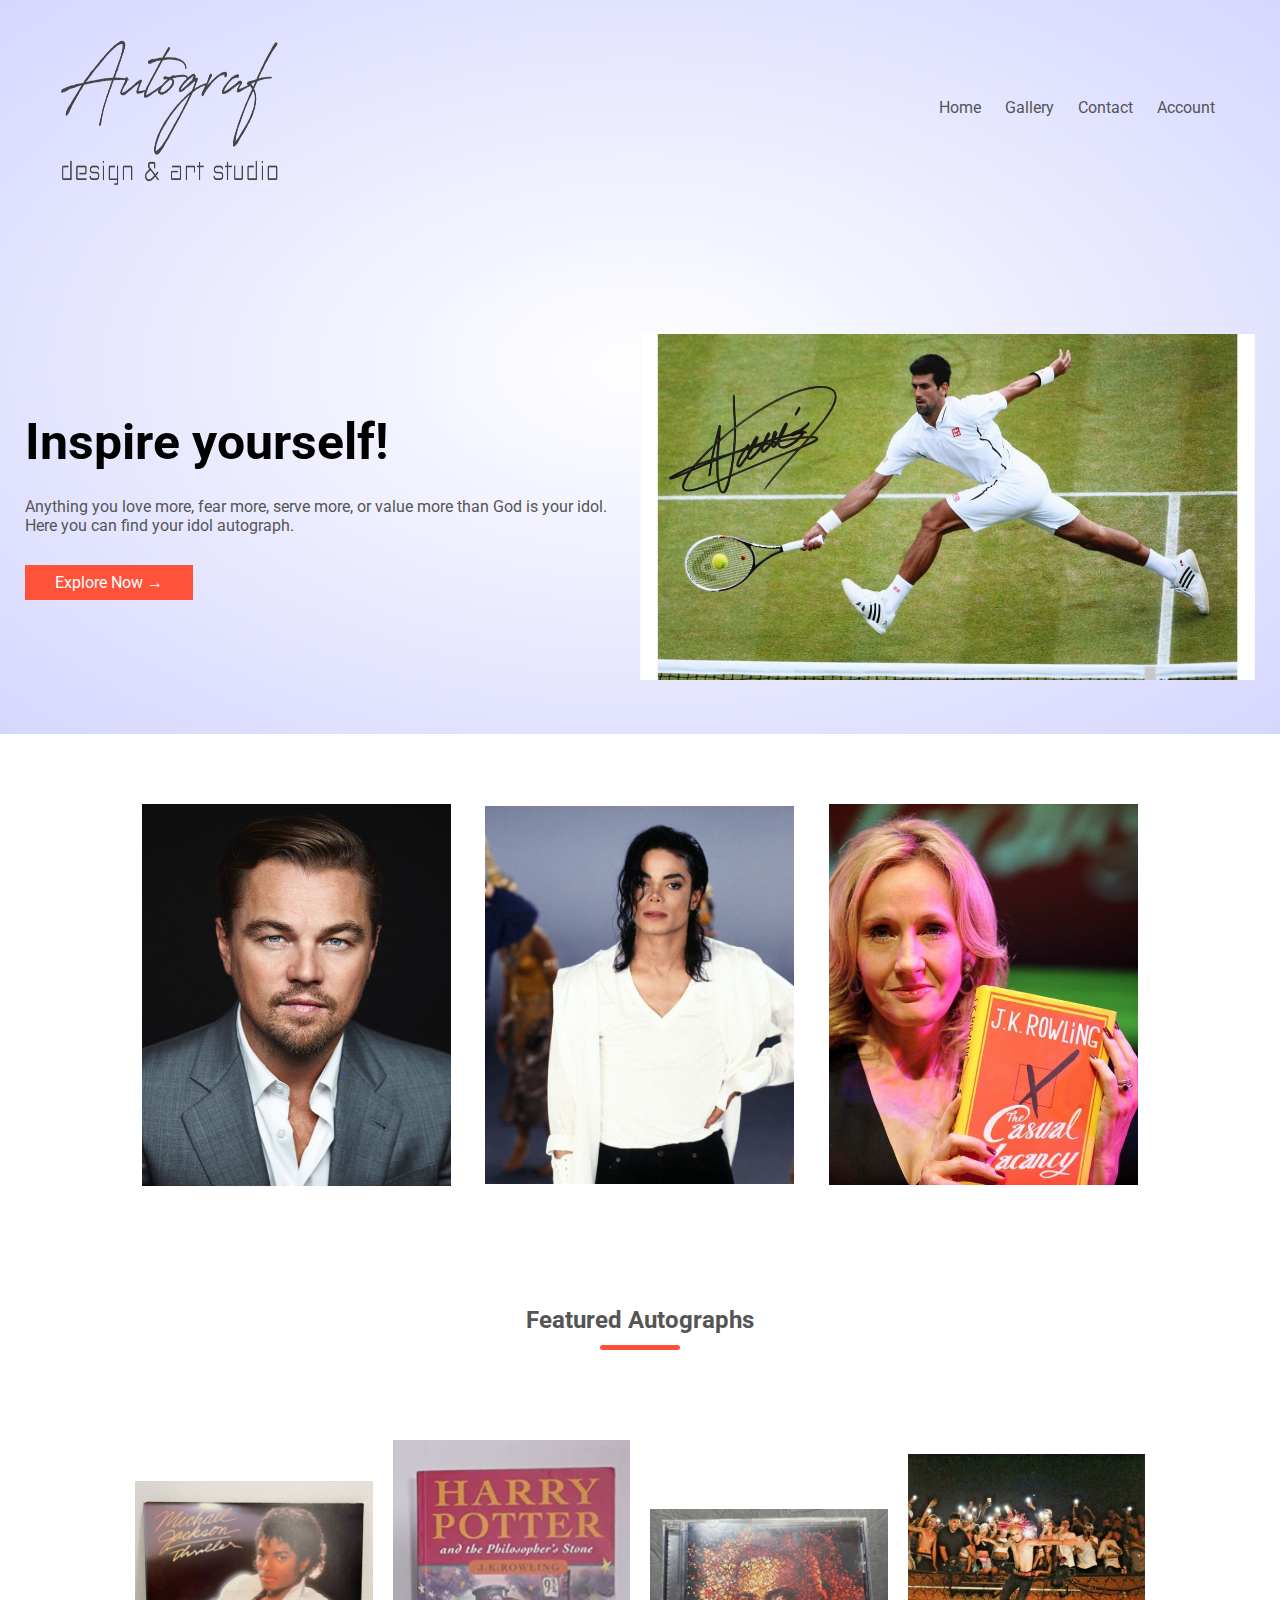
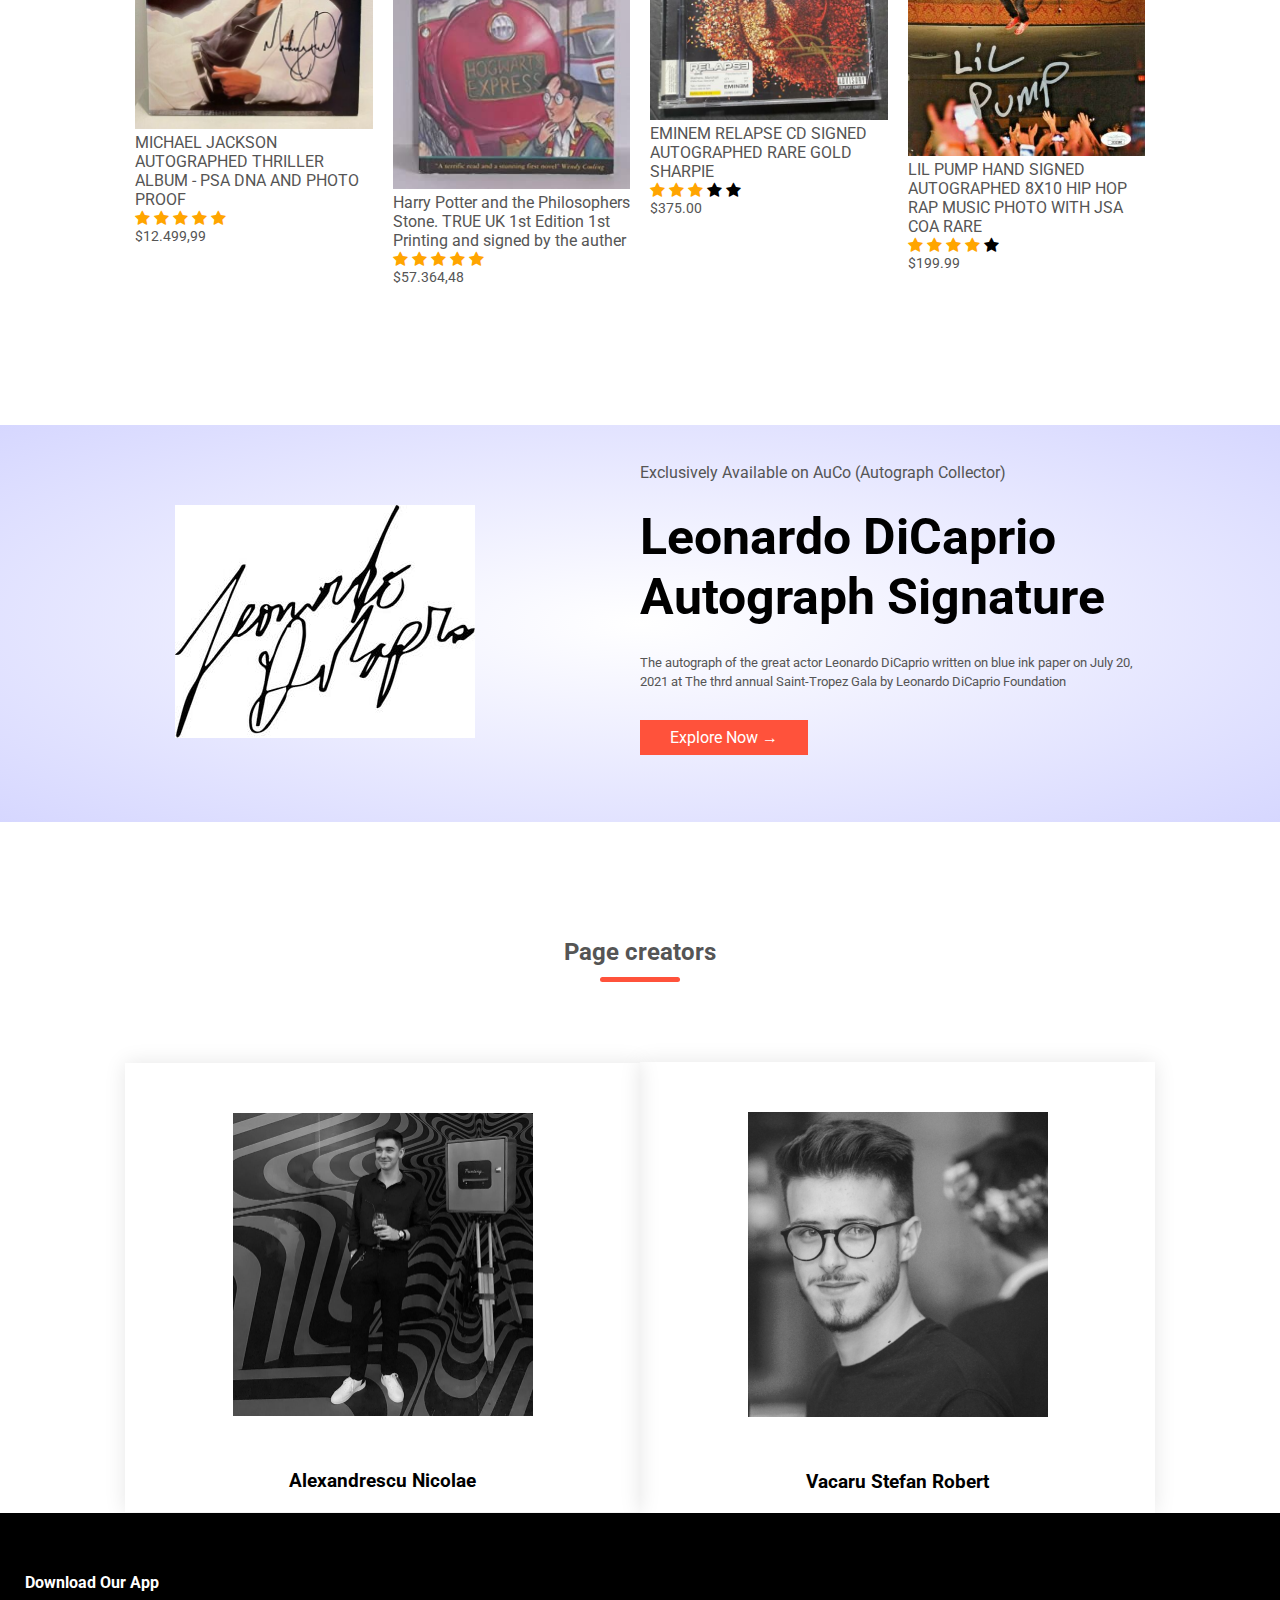
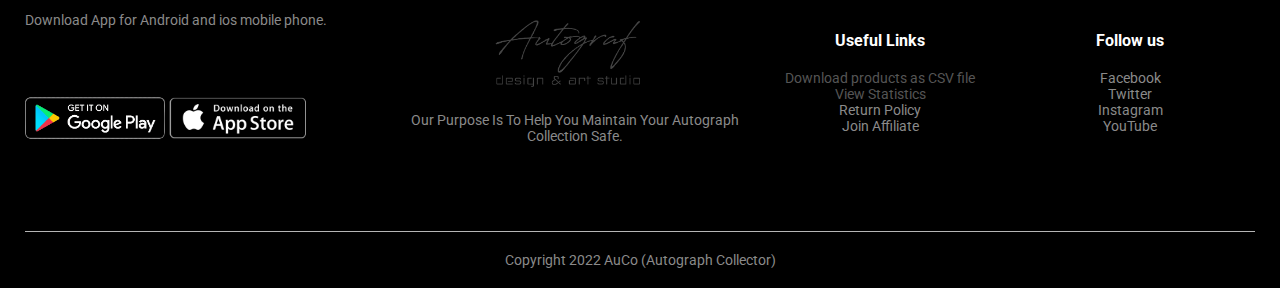
<file: PAGES/index.html>
<!DOCTYPE html>
<html lang="en">

<head>
    <meta charset="UTF-8">
    <meta name="viewport" content="width=device-width, initial scale=1.0">
    <title>AuCo (Autograph Collector)</title>
    <link rel="stylesheet" href="../CSS/style.css">
    <link rel="stylesheet" href="../CSS/home.css">
    <link rel="stylesheet" href="../CSS/footer.css">
    <link href="https://fonts.googleapis.com/css2?family=Roboto:wght@300;400;500;700&display=swap" rel="stylesheet">
    <link rel="stylesheet" href="https://cdnjs.cloudflare.com/ajax/libs/font-awesome/4.7.0/css/font-awesome.min.css">
</head>

<body>
    <!-- header -->
    <div class="header">
        <div class="container">
            <div class="navbar">
                <div class="logo">
                    <a href="index.html">
                        <img alt="" src="../images/autograf-logo.png" width="150" height="150">
                    </a>
                </div>
                <nav>
                    <ul id="MenuItems">
                        <li><a href="index.html">Home</a></li>
                        <li><a href="gallery.html">Gallery</a></li>
                        <li><a href="contact.html">Contact</a></li>
                        <li><a href="account.html">Account</a></li>
                    </ul>
                </nav>
                <img alt="" src="../images/menu-icon.png" class="menu-icon" onclick="menutoggle()">
            </div>
            <div class="row">
                <div class="col2">
                    <h1>
                        Inspire yourself!
                    </h1>
                    <p>Anything you love more, fear more, serve more, or value more than God is your idol.</p>
                    <p>Here you can find your idol autograph.</p>
                    <a href="gallery.html" class="btn">Explore Now &#8594;</a>
                </div>
                <div class="col2">
                    <img alt="" src="../images/background.png">
                </div>
            </div>
        </div>
    </div>

    <!-- featured categories -->
    <div class="categories">
        <div class="small-container">
            <div class="row">
                <div class="col3">
                    <img alt="" src="../images/category1.png">
                </div>
                <div class="col3">
                    <img alt="" src="../images/category2.png">
                </div>
                <div class="col3">
                    <img alt="" src="../images/category3.png">
                </div>
            </div>
        </div>
    </div>

    <!-- featured autographs -->
    <div class="small-container">
        <h2 class="title">Featured Autographs</h2>
        <div class="row">
            <div class="col4">
                <a href="product-details-1.html">
                    <img alt="" src="../images/product1.jpg">
                </a>
                <h4>MICHAEL JACKSON AUTOGRAPHED THRILLER ALBUM - PSA DNA AND PHOTO PROOF</h4>
                <div class="rating">
                    <span class="fa fa-star checked"></span>
                    <span class="fa fa-star checked"></span>
                    <span class="fa fa-star checked"></span>
                    <span class="fa fa-star checked"></span>
                    <span class="fa fa-star checked"></span>
                </div>
                <p>$12.499,99</p>
            </div>
            <div class="col4">
                <a href="product-details-2.html">
                    <img alt="" src="../images/product2.jpg"></a>
                <h4>Harry Potter and the Philosophers Stone. TRUE UK 1st Edition 1st Printing and signed by the auther
                </h4>
                <div class="rating">
                    <span class="fa fa-star checked"></span>
                    <span class="fa fa-star checked"></span>
                    <span class="fa fa-star checked"></span>
                    <span class="fa fa-star checked"></span>
                    <span class="fa fa-star checked"></span>
                </div>
                <p>$57.364,48</p>
            </div>
            <div class="col4">
                <a href="product-details-3.html">
                    <img alt="" src="../images/product3.jpg"></a>
                <h4>EMINEM RELAPSE CD SIGNED AUTOGRAPHED RARE GOLD SHARPIE</h4>
                <div class="rating">
                    <span class="fa fa-star checked"></span>
                    <span class="fa fa-star checked"></span>
                    <span class="fa fa-star checked"></span>
                    <span class="fa fa-star"></span>
                    <span class="fa fa-star"></span>
                </div>
                <p>$375.00</p>
            </div>
            <div class="col4">
                <a href="product-details-4.html">
                    <img alt="" src="../images/product4.jpg"></a>
                <h4>LIL PUMP HAND SIGNED AUTOGRAPHED 8X10 HIP HOP RAP MUSIC PHOTO WITH JSA COA RARE</h4>
                <div class="rating">
                    <span class="fa fa-star checked"></span>
                    <span class="fa fa-star checked"></span>
                    <span class="fa fa-star checked"></span>
                    <span class="fa fa-star checked"></span>
                    <span class="fa fa-star"></span>
                </div>
                <p>$199.99</p>
            </div>
        </div>

    </div>

    <!-- offer -->
    <div class="offer">
        <div class="small-container">
            <div class="row">
                <div class="col2">
                    <img alt="" src="../images/offer1.png" class="offer-img">
                </div>
                <div class="col2">
                    <p>Exclusively Available on AuCo (Autograph Collector)</p>
                    <h1>Leonardo DiCaprio Autograph Signature</h1>
                    <small>The autograph of the great actor Leonardo DiCaprio written on blue ink paper on July 20, 2021
                        at The thrd annual Saint-Tropez Gala by Leonardo DiCaprio Foundation </small>
                    <a href="product-details-5.html" class="btn">Explore Now &#8594;</a>
                </div>
            </div>
        </div>
    </div>

    <!-- creators -->
    <div class="creators">
        <div class="small-container">
            <h2 class="title">Page creators</h2>
            <div class="row">
                <div class="col2">
                    <img alt="" src="../images/creator1.jpg">
                    <h3>Alexandrescu Nicolae</h3>
                </div>
                <div class="col2">
                    <img alt="" src="../images/creator2.jpg">
                    <h3>Vacaru Stefan Robert</h3>
                </div>
            </div>
        </div>
    </div>

    <!-- footer -->

    <div class="footer">
        <div class="container">
            <div class="row">
                <div class="footer-col1">
                    <h3>Download Our App</h3>
                    <p>Download App for Android and ios mobile phone.</p>
                    <div class="app-logo">
                        <img alt="" src="../images/app-logo1.png">
                        <img alt="" src="../images/app-logo2.png">
                    </div>
                </div>
                <div class="footer-col2">
                    <img alt="" src="../images/autograf-logo.png">
                    <p>Our Purpose Is To Help You Maintain Your Autograph Collection Safe.</p>
                </div>
                <div class="footer-col3">
                    <h3>Useful Links</h3>
                    <ul>
                        <li><a href="../csv/product.csv" download="product.csv">
                                Download products as CSV file</a></li>
                        <li><a href="">View Statistics</a></li>
                        <li>Return Policy</li>
                        <li>Join Affiliate</li>
                    </ul>
                </div>
                <div class="footer-col4">
                    <h3>Follow us</h3>
                    <ul>
                        <li>Facebook</li>
                        <li>Twitter</li>
                        <li>Instagram</li>
                        <li>YouTube</li>
                    </ul>
                </div>
            </div>
            <hr>
            <p class="copyright">Copyright 2022 AuCo (Autograph Collector)</p>
        </div>
    </div>

    <!-- js for toggle menu -->
    <script src="../JS/toggle_menu.js"></script>

</body>

</html>
</file>
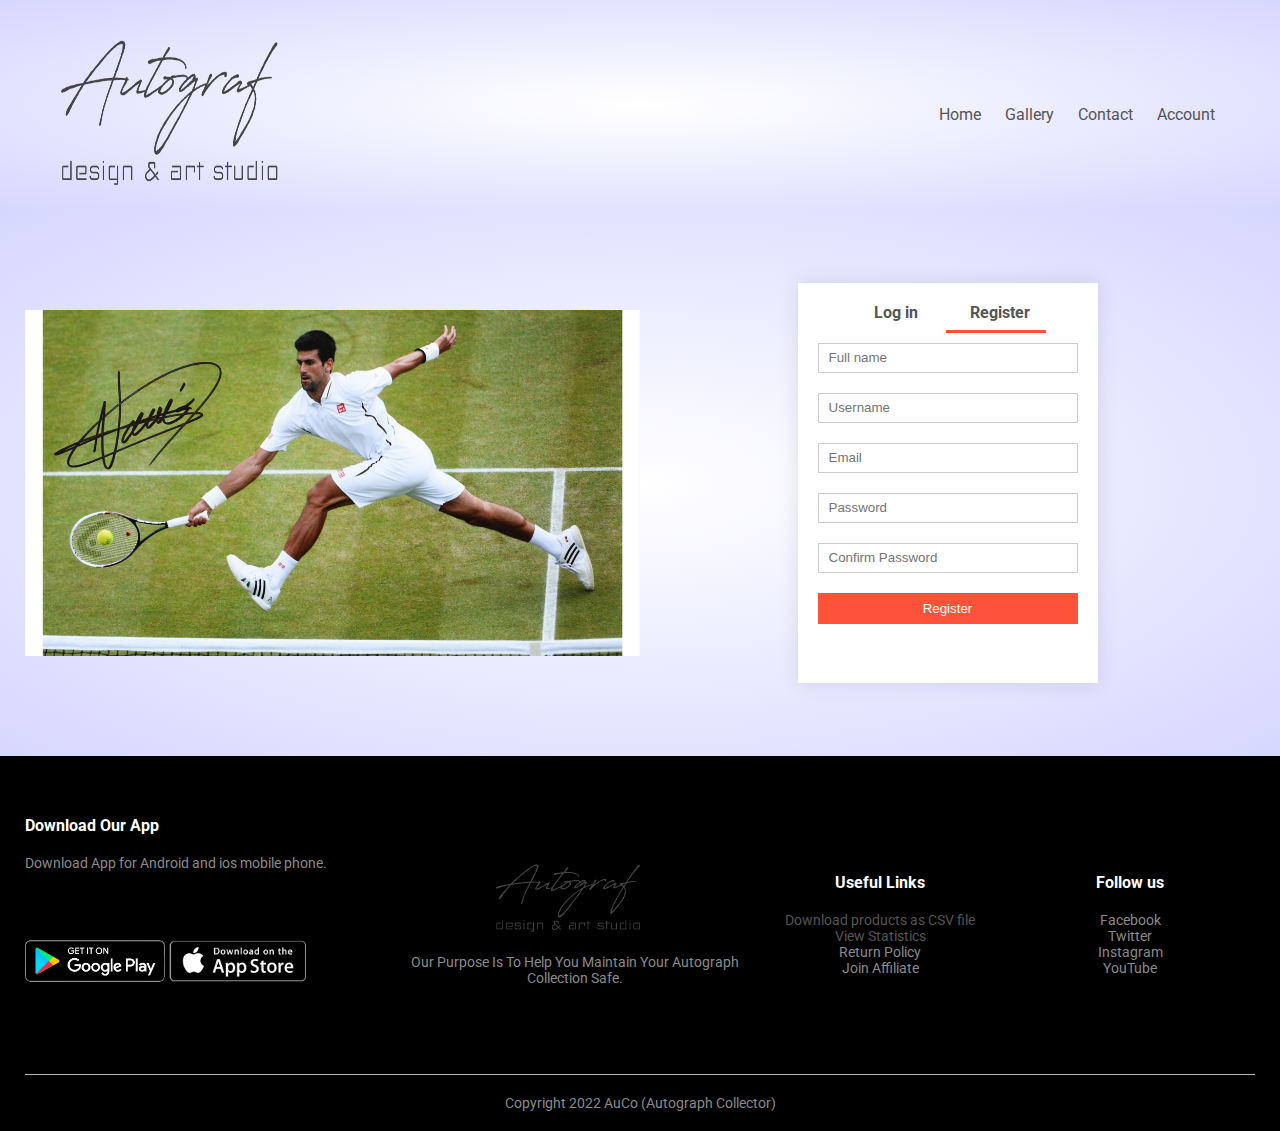
<file: account.html>
<html>

<head>
    <meta charset="UTF-8">
    <meta name="viewport" content="width=device-width, initial scale=1.0">
    <title>AuCo (Autograph Collector)</title>
    <link rel="stylesheet" href="style.css">
    <link rel="stylesheet" href="account.css">
    <link rel="stylesheet" href="footer.css">
    <link href="https://fonts.googleapis.com/css2?family=Roboto:wght@300;400;500;700&display=swap" rel="stylesheet">

</head>

<body>
    <div class="header">
        <div class="container">
            <div class="navbar">
                <div class="logo">
                    <a href="index.html">
                        <img src="images\autograf-logo.png" width="150px" height="150px">
                    </a>
                </div>
                <nav>
                    <ul id="MenuItems">
                        <li><a href="index.html">Home</a></li>
                        <li><a href="gallery.html">Gallery</a></li>
                        <li><a href="contact.html">Contact</a></li>
                        <li><a href='account.html'>Account</a></li>
                    </ul>
                </nav>
                <img src="images\menu-icon.png" class="menu-icon" onclick="menutoggle()">
            </div>
        </div>
    </div>
    <!---- account page ---->

    <div class="account-page">
        <div class="container">
            <div class="row">
                <div class="col2">
                    <img src="images\background.png" width="100%">
                </div>
                <div class="col2">
                    <div class="form-container">
                        <div class="form-btn">
                            <span onclick="login()">Log in</span>
                            <span onclick="register()">Register</span>
                            <hr id="Indicator">
                        </div>

                        <form id="LoginForm">
                            <input type="text" name="uid" placeholder="Username\Email">
                            <input type="password" name="pwd" placeholder="Password">
                            <button type="submit" name="login-submit" class="btn">Login</button>
                            <a href="reset-password.php">Forgot password?</a>
                        </form>

                        <form id="RegForm">
                            <input type="text" name="username" placeholder="Full name">
                            <input type="text" name="uid" placeholder="Username">
                            <input type="email" name="email" placeholder="Email">
                            <input type="password" name="pwd" placeholder="Password">
                            <input type="password" name="pwd-repeat" placeholder="Confirm Password">
                            <button type="submit" name="register-submit" class="btn">Register</button>
                        </form>

                    </div>
                </div>
            </div>
        </div>
    </div>

    <!-- footer -->

    <div class="footer">
        <div class="container">
            <div class="row">
                <div class="footer-col1">
                    <h3>Download Our App</h3>
                    <p>Download App for Android and ios mobile phone.</p>
                    <div class="app-logo">
                        <img src="images\app-logo1.png">
                        <img src="images\app-logo2.png">
                    </div>
                </div>
                <div class="footer-col2">
                    <img src="images\autograf-logo.png">
                    <p>Our Purpose Is To Help You Maintain Your Autograph Collection Safe.</p>
                </div>
                <div class="footer-col3">
                    <h3>Useful Links</h3>
                    <ul>
                        <a href="..\csv\product.csv" download="product.csv">
                            Download products as CSV file</button></a>
                        <li><a href="statistics.php">View Statistics</a></li>
                        <li>Return Policy</li>
                        <li>Join Affiliate</li>
                    </ul>
                </div>
                <div class="footer-col4">
                    <h3>Follow us</h3>
                    <ul>
                        <li>Facebook</li>
                        <li>Twitter</li>
                        <li>Instagram</li>
                        <li>YouTube</li>
                    </ul>
                </div>
            </div>
            <hr>
            <p class="copyright">Copyright 2022 AuCo (Autograph Collector)</p>
        </div>
    </div>



    <!-- js for toggle menu -->
    <script src="toggle_menu.js"></script>

    <!-- js for toggle form -->
    <script>
        var LoginForm = document.getElementById("LoginForm");
        var RegForm = document.getElementById("RegForm");
        var Indicator = document.getElementById("Indicator");

        function register() {
            RegForm.style.transform = "translateX(0px)";
            LoginForm.style.transform = "translateX(0px)";
            Indicator.style.transform = "translateX(100px)";
        }

        function login() {
            RegForm.style.transform = "translateX(300px)";
            LoginForm.style.transform = "translateX(300px)";
            Indicator.style.transform = "translateX(0)";
        }
    </script>

</body>

</html>
</file>
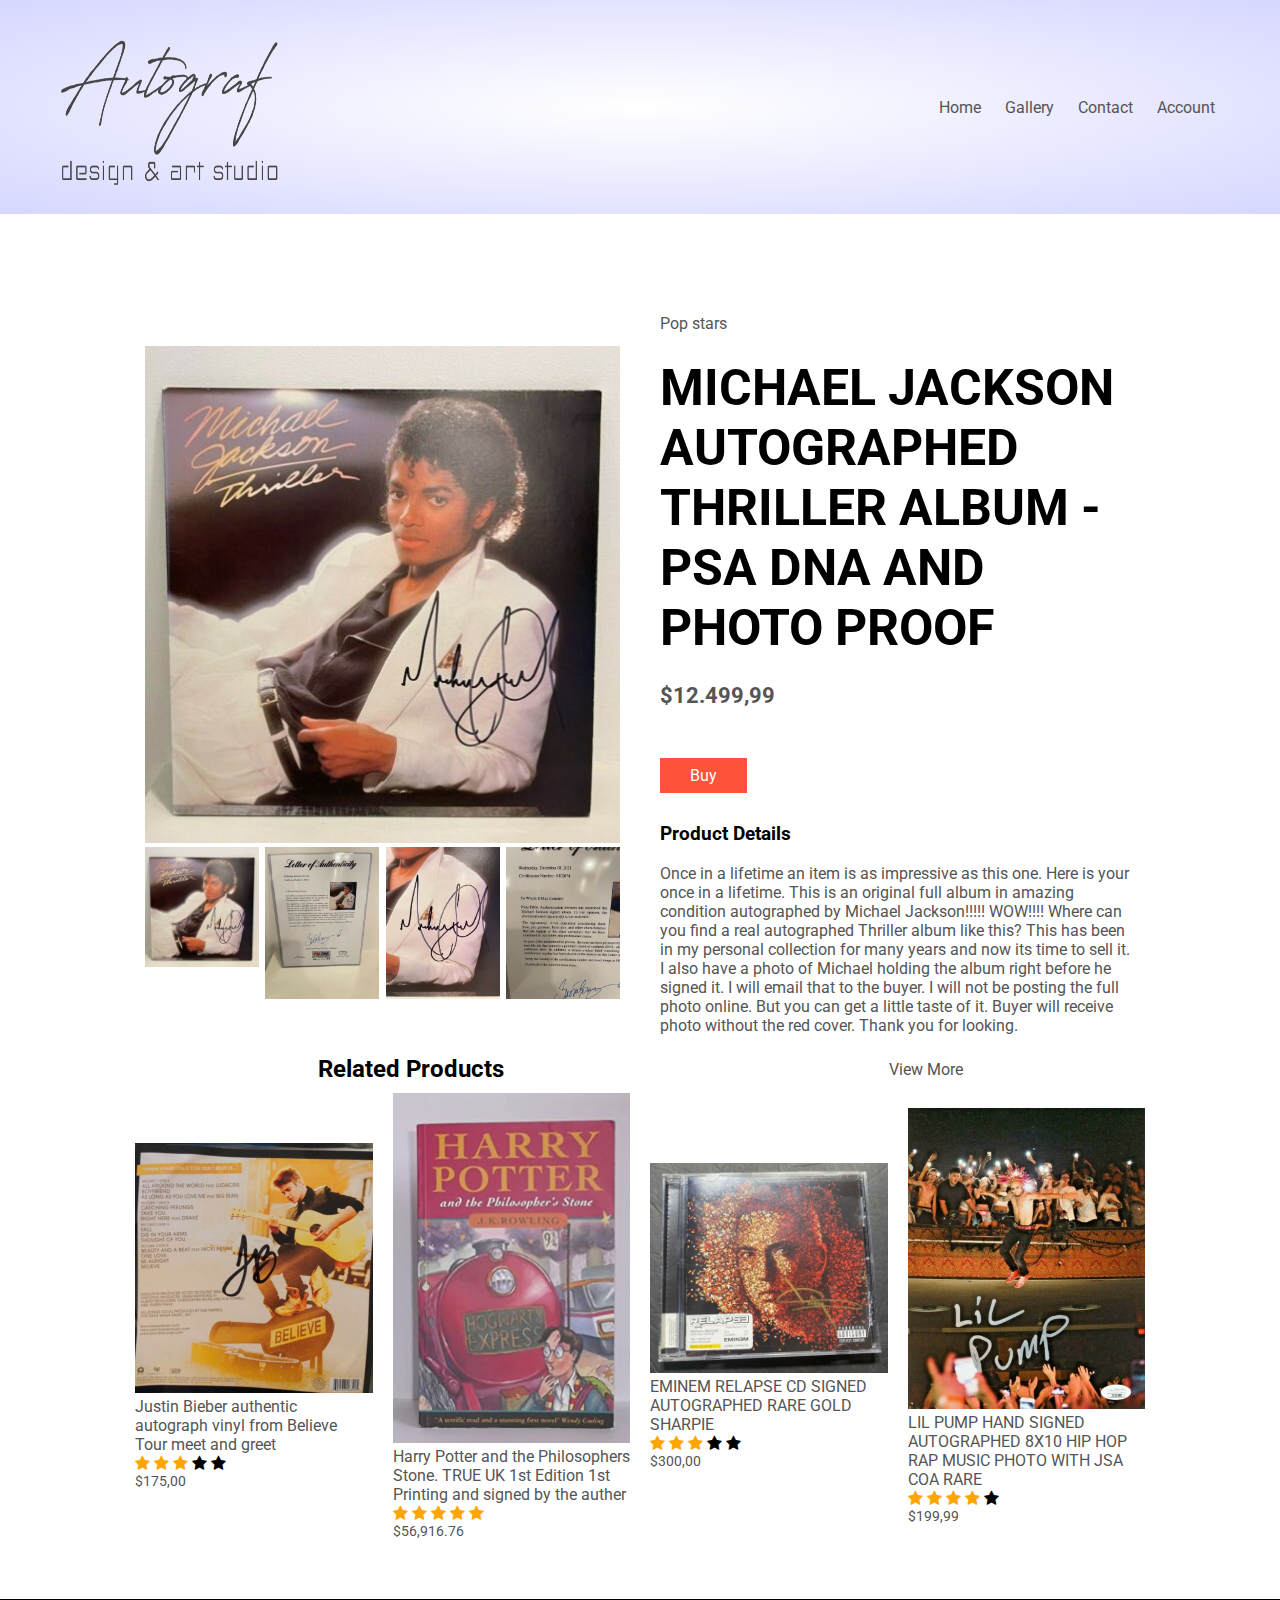
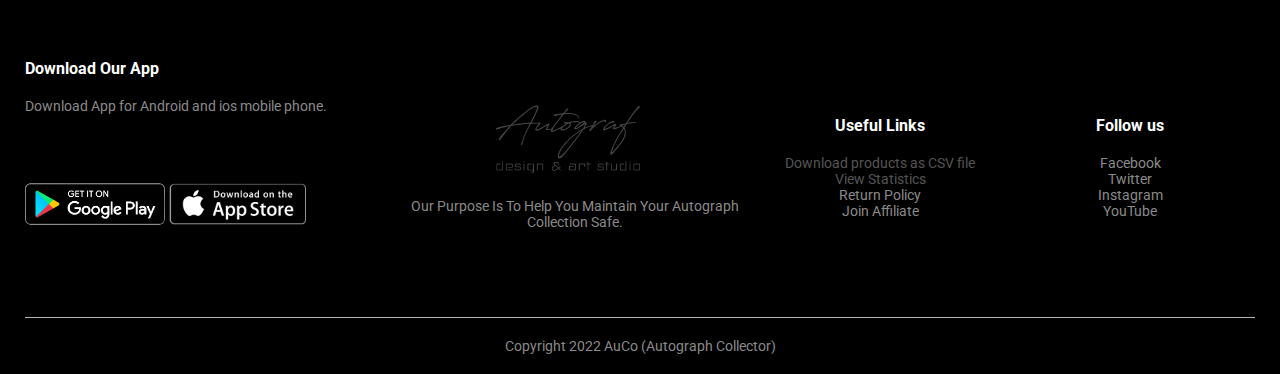
<file: product-details-1.html>
<!DOCTYPE html>
<html lang="en">

<head>
    <meta charset="UTF-8">
    <meta name="viewport" content="width=device-width, initial scale=1.0">
    <title>AuCo (Autograph Collector)</title>
    <link rel="stylesheet" href="style.css">
    <link rel="stylesheet" href="product_page.css">
    <link rel="stylesheet" href="footer.css">
    <link href="https://fonts.googleapis.com/css2?family=Roboto:wght@300;400;500;700&display=swap" rel="stylesheet">
    <link rel="stylesheet" href="https://cdnjs.cloudflare.com/ajax/libs/font-awesome/4.7.0/css/font-awesome.min.css">
</head>

<body>

    <div class="header">
        <div class="container">
            <div class="navbar">
                <div class="logo">
                    <a href="index.html">
                        <img alt="" src="images/autograf-logo.png" width="150px" height="150px">
                    </a>
                </div>
                <nav>
                    <ul id="MenuItems">
                        <li><a href="index.html">Home</a></li>
                        <li><a href="gallery.html">Gallery</a></li>
                        <li><a href="contact.html">Contact</a></li>
                        <li><a href="account.html">Account</a></li>
                    </ul>
                </nav>
                <img src="images\menu-icon.png" class="menu-icon" onclick="menutoggle()">
            </div>
        </div>
    </div>
    <!-- single product details -->

    <div class="small-container single-product">
        <div class="row">
            <div class="col2">
                <img src="images\product1.jpg" width="100%" id="ProductImg">

                <div class="small-img-row">
                    <div class="small-img-col">
                        <img src="images\product1.jpg" width="100%" class="small-img">
                    </div>
                    <div class="small-img-col">
                        <img src="images\product1_small1.jpg" width="100%" class="small-img">
                    </div>
                    <div class="small-img-col">
                        <img src="images\product1_small2.jpg" width="100%" class="small-img">
                    </div>
                    <div class="small-img-col">
                        <img src="images\product1_small3.jpg" width="100%" class="small-img">
                    </div>
                </div>
            </div>
            <div class="col2">
                <p>Pop stars</p>
                <h1>
                    MICHAEL JACKSON AUTOGRAPHED THRILLER ALBUM - PSA DNA AND PHOTO PROOF
                </h1>
                <h4>$12.499,99</h4>
                <a class="btn">Buy</a>
                <h3>Product Details</h3>
                <br>
                <p> Once in a lifetime an item is as impressive as this one. Here is your once in a lifetime. This is an
                    original full album in amazing condition autographed by Michael Jackson!!!!! WOW!!!! Where can you
                    find a real autographed Thriller album like this? This has been in my personal collection for many
                    years and now its time to sell it. I also have a photo of Michael holding the album right before he
                    signed it. I will email that to the buyer. I will not be posting the full photo online. But you can
                    get a little taste of it. Buyer will receive photo without the red cover. Thank you for looking.
                </p>
            </div>
        </div>
    </div>

    <!----  title  ---->
    <div class="small-container">
        <div class="row row-2">
            <h2>Related Products</h2>
            <a href="gallery.html">
                <p>View More</p>
            </a>
        </div>
    </div>


    <!---- products ---->

    <div class="small-container">
        <div class="row">
            <div class="col4">
                <a href="product-details-5.html">
                    <img src="images\product5.jpg"></a>
                <h4>Justin Bieber authentic autograph vinyl from Believe Tour meet and greet
                </h4>
                <div class="rating">
                    <span class="fa fa-star checked"></span>
                    <span class="fa fa-star checked"></span>
                    <span class="fa fa-star checked"></span>
                    <span class="fa fa-star"></span>
                    <span class="fa fa-star"></span>
                </div>
                <p>$175,00</p>
            </div>
            <div class="col4">
                <a href="product-details-2.html">
                    <img src="images\product2.jpg"></a>
                <h4>Harry Potter and the Philosophers Stone. TRUE UK 1st Edition 1st Printing and signed by the auther
                </h4>
                <div class="rating">
                    <span class="fa fa-star checked"></span>
                    <span class="fa fa-star checked"></span>
                    <span class="fa fa-star checked"></span>
                    <span class="fa fa-star checked"></span>
                    <span class="fa fa-star checked"></span>
                </div>
                <p>$56,916.76</p>
            </div>
            <div class="col4">
                <a href="product-details-3.html">
                    <img src="images\product3.jpg"></a>
                <h4>EMINEM RELAPSE CD SIGNED AUTOGRAPHED RARE GOLD SHARPIE</h4>
                <div class="rating">
                    <span class="fa fa-star checked"></span>
                    <span class="fa fa-star checked"></span>
                    <span class="fa fa-star checked"></span>
                    <span class="fa fa-star"></span>
                    <span class="fa fa-star"></span>
                </div>
                <p>$300,00</p>
            </div>
            <div class="col4">
                <a href="product-details-4.html">
                    <img src="images\product4.jpg"></a>
                <h4>LIL PUMP HAND SIGNED AUTOGRAPHED 8X10 HIP HOP RAP MUSIC PHOTO WITH JSA COA RARE</h4>
                <div class="rating">
                    <span class="fa fa-star checked"></span>
                    <span class="fa fa-star checked"></span>
                    <span class="fa fa-star checked"></span>
                    <span class="fa fa-star checked"></span>
                    <span class="fa fa-star"></span>
                </div>
                <p>$199,99</p>
            </div>

        </div>
    </div>

    <!-- footer -->

    <div class="footer">
        <div class="container">
            <div class="row">
                <div class="footer-col1">
                    <h3>Download Our App</h3>
                    <p>Download App for Android and ios mobile phone.</p>
                    <div class="app-logo">
                        <img alt="" src="images/app-logo1.png">
                        <img alt="" src="images/app-logo2.png">
                    </div>
                </div>
                <div class="footer-col2">
                    <img alt="" src="images/autograf-logo.png">
                    <p>Our Purpose Is To Help You Maintain Your Autograph Collection Safe.</p>
                </div>
                <div class="footer-col3">
                    <h3>Useful Links</h3>
                    <ul>
                        <li><a href="../csv/product.csv" download="product.csv">
                                Download products as CSV file</a></li>
                        <li><a href="statistics.html">View Statistics</a></li>
                        <li>Return Policy</li>
                        <li>Join Affiliate</li>
                    </ul>
                </div>
                <div class="footer-col4">
                    <h3>Follow us</h3>
                    <ul>
                        <li>Facebook</li>
                        <li>Twitter</li>
                        <li>Instagram</li>
                        <li>YouTube</li>
                    </ul>
                </div>
            </div>
            <hr>
            <p class="copyright">Copyright 2022 AuCo (Autograph Collector)</p>
        </div>
    </div>

    <!-- js for product gallery -->
    <script src="product_gallery.js"></script>

    <!-- js for toggle menu -->
    <script src="toggle_menu.js"></script>
</body>

</html>
</file>
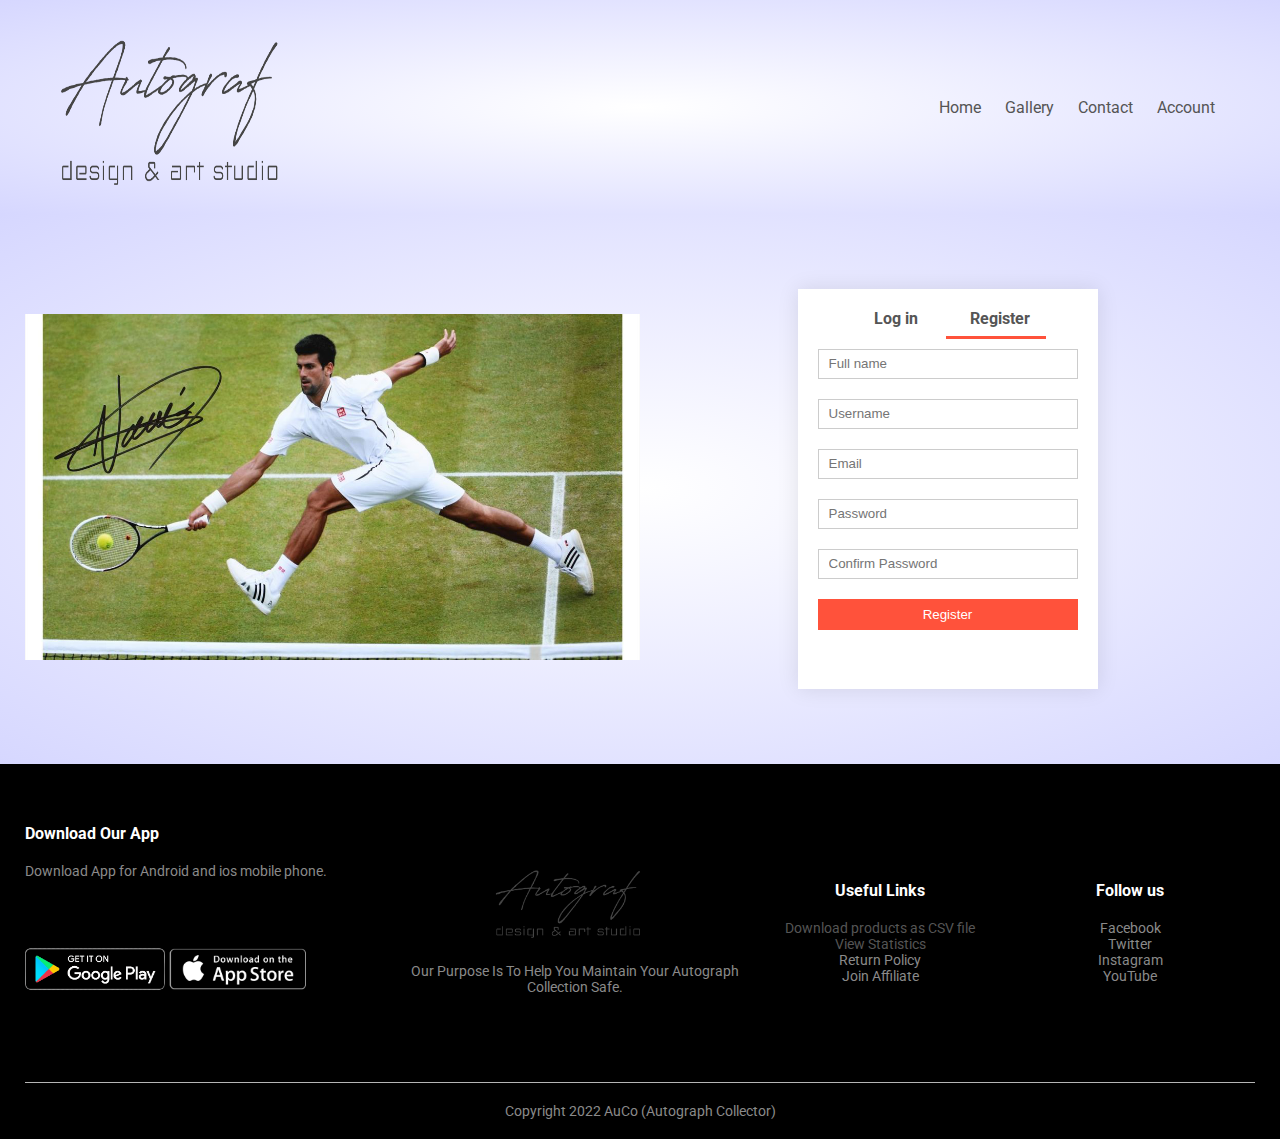
<file: PAGES/account.html>
<!DOCTYPE html>
<html lang="en">

<head>
    <meta charset="UTF-8">
    <meta name="viewport" content="width=device-width, initial scale=1.0">
    <title>AuCo (Autograph Collector)</title>
    <link rel="stylesheet" href="../CSS/style.css">
    <link rel="stylesheet" href="../CSS/account.css">
    <link rel="stylesheet" href="../CSS/footer.css">
    <link href="https://fonts.googleapis.com/css2?family=Roboto:wght@300;400;500;700&display=swap" rel="stylesheet">

</head>

<body>
    <div class="header">
        <div class="container">
            <div class="navbar">
                <div class="logo">
                    <a href="index.html">
                        <img alt="" src="../images/autograf-logo.png" width="150" height="150">
                    </a>
                </div>
                <nav>
                    <ul id="MenuItems">
                        <li><a href="index.html">Home</a></li>
                        <li><a href="gallery.html">Gallery</a></li>
                        <li><a href="contact.html">Contact</a></li>
                        <li><a href='account.html'>Account</a></li>
                    </ul>
                </nav>
                <img alt="" src="../images/menu-icon.png" class="menu-icon" onclick="menutoggle()">
            </div>
        </div>
    </div>

    <!-- account page -->

    <div class="account-page">
        <div class="container">
            <div class="row">
                <div class="col2">
                    <img alt="" src="../images/background.png">
                </div>
                <div class="col2">
                    <div class="form-container">
                        <div class="form-btn">
                            <span onclick="login()">Log in</span>
                            <span onclick="register()">Register</span>
                            <hr id="Indicator">
                        </div>

                        <form id="LoginForm">
                            <input type="text" name="uid" placeholder="Username\Email">
                            <input type="password" name="pwd" placeholder="Password">
                            <button type="submit" name="login-submit" class="btn">Login</button>
                            <a href="reset-password.php">Forgot password?</a>
                        </form>

                        <form id="RegForm">
                            <input type="text" name="username" placeholder="Full name">
                            <input type="text" name="uid" placeholder="Username">
                            <input type="email" name="email" placeholder="Email">
                            <input type="password" name="pwd" placeholder="Password">
                            <input type="password" name="pwd-repeat" placeholder="Confirm Password">
                            <button type="submit" name="register-submit" class="btn">Register</button>
                        </form>

                    </div>
                </div>
            </div>
        </div>
    </div>

    <!-- footer -->

    <div class="footer">
        <div class="container">
            <div class="row">
                <div class="footer-col1">
                    <h3>Download Our App</h3>
                    <p>Download App for Android and ios mobile phone.</p>
                    <div class="app-logo">
                        <img alt="" src="../images/app-logo1.png">
                        <img alt="" src="../images/app-logo2.png">
                    </div>
                </div>
                <div class="footer-col2">
                    <img alt="" src="../images/autograf-logo.png">
                    <p>Our Purpose Is To Help You Maintain Your Autograph Collection Safe.</p>
                </div>
                <div class="footer-col3">
                    <h3>Useful Links</h3>
                    <ul>
                        <li><a href="../csv/product.csv" download="product.csv">
                                Download products as CSV file</a></li>
                        <li><a href="">View Statistics</a></li>
                        <li>Return Policy</li>
                        <li>Join Affiliate</li>
                    </ul>
                </div>
                <div class="footer-col4">
                    <h3>Follow us</h3>
                    <ul>
                        <li>Facebook</li>
                        <li>Twitter</li>
                        <li>Instagram</li>
                        <li>YouTube</li>
                    </ul>
                </div>
            </div>
            <hr>
            <p class="copyright">Copyright 2022 AuCo (Autograph Collector)</p>
        </div>
    </div>




    <!-- js for toggle menu -->
    <script src="../JS/toggle_menu.js"></script>

    <!-- js for toggle form -->
    <script>
        var LoginForm = document.getElementById("LoginForm");
        var RegForm = document.getElementById("RegForm");
        var Indicator = document.getElementById("Indicator");

        function register() {
            RegForm.style.transform = "translateX(0px)";
            LoginForm.style.transform = "translateX(0px)";
            Indicator.style.transform = "translateX(100px)";
        }

        function login() {
            RegForm.style.transform = "translateX(300px)";
            LoginForm.style.transform = "translateX(300px)";
            Indicator.style.transform = "translateX(0)";
        }
    </script>

</body>

</html>
</file>
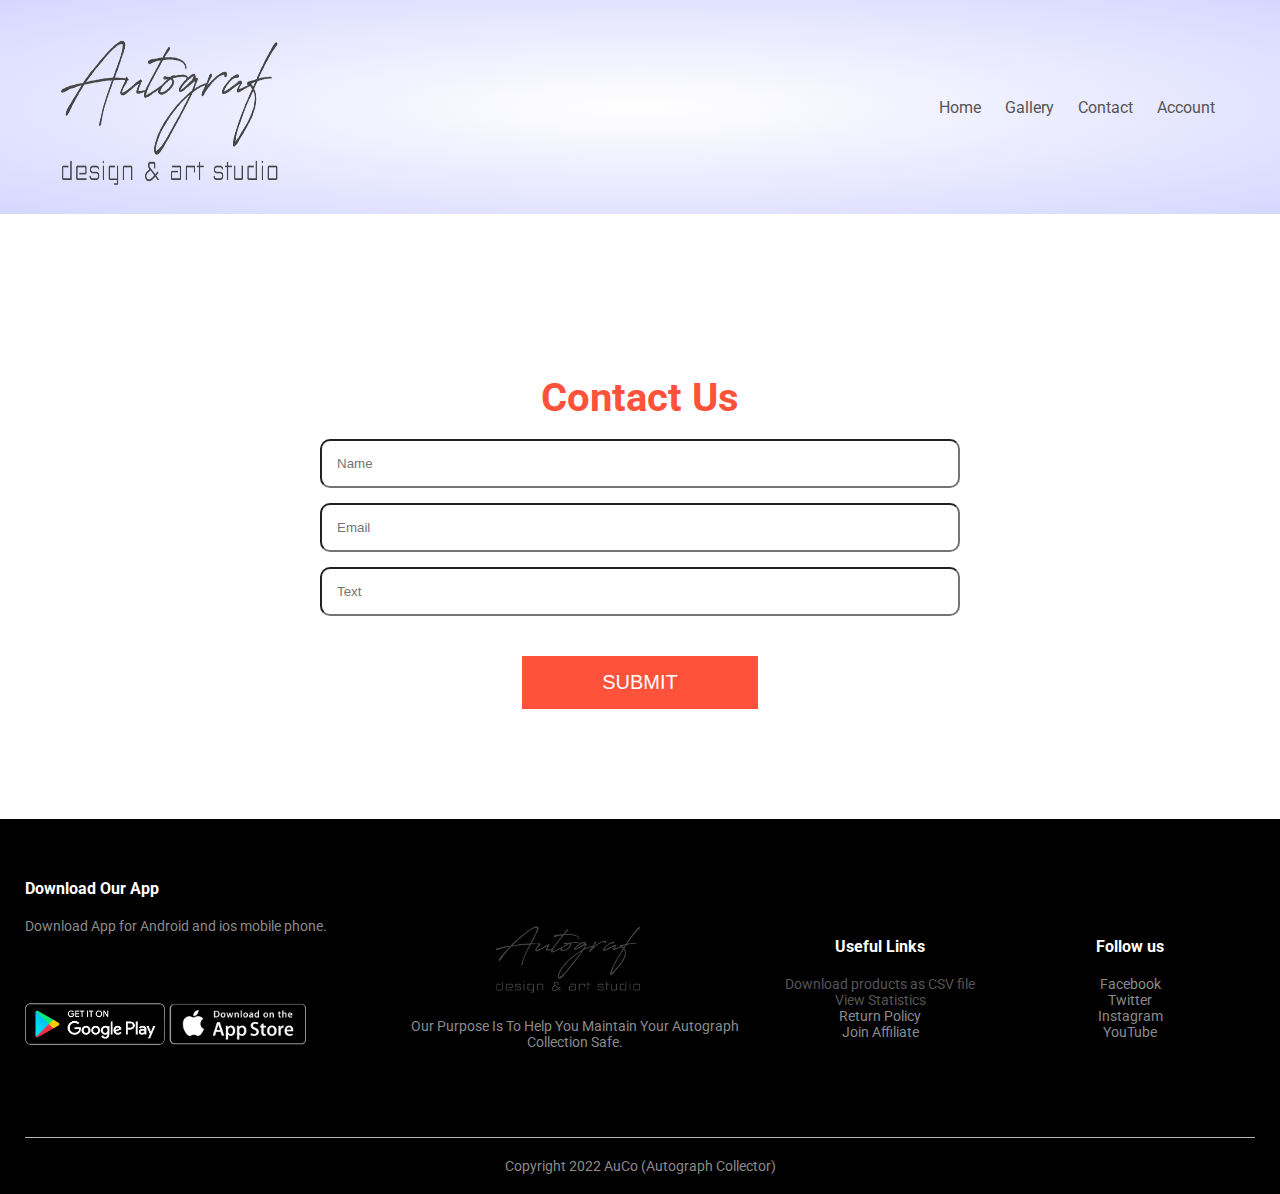
<file: PAGES/contact.html>
<!DOCTYPE html>
<html lang="en">

<head>
    <meta charset="UTF-8">
    <meta name="viewport" content="width=device-width, initial scale=1.0">
    <title>AuCo (Autograph Collector)</title>
    <link rel="stylesheet" href="../CSS/style.css">
    <link rel="stylesheet" href="../CSS/contact.css">
    <link rel="stylesheet" href="../CSS/footer.css">
    <link href="https://fonts.googleapis.com/css2?family=Roboto:wght@300;400;500;700&display=swap" rel="stylesheet">
    <link rel="stylesheet" href="https://cdnjs.cloudflare.com/ajax/libs/font-awesome/4.7.0/css/font-awesome.min.css">
</head>

<body>
    <!-- header -->
    <div class="header">
        <div class="container">
            <div class="navbar">
                <div class="logo">
                    <a href="index.html">
                        <img alt="" src="../images/autograf-logo.png" width="150" height="150">
                    </a>
                </div>
                <nav>
                    <ul id="MenuItems">
                        <li><a href="index.html">Home</a></li>
                        <li><a href="gallery.html">Gallery</a></li>
                        <li><a href="contact.html">Contact</a></li>
                        <li><a href='account.html'>Account</a></li>
                    </ul>
                </nav>
                <img alt="" src="../images/menu-icon.png" class="menu-icon" onclick="menutoggle()">
            </div>
        </div>
    </div>
    <!-- contact form -->
    <div class="contact">
        <div class="contact-text">
            <form class="contact-items">
                <h2>Contact Us</h2>
                <input type="text" name="name" placeholder="Name">
                <input type="text" name="email" placeholder="Email">
                <input type="text" name="text" placeholder="Text">
                <button type="submit" name="contact-submit" class="btn">Submit</button>
            </form>
        </div>
    </div>
    <!-- footer -->

    <div class="footer">
        <div class="container">
            <div class="row">
                <div class="footer-col1">
                    <h3>Download Our App</h3>
                    <p>Download App for Android and ios mobile phone.</p>
                    <div class="app-logo">
                        <img alt="" src="../images/app-logo1.png">
                        <img alt="" src="../images/app-logo2.png">
                    </div>
                </div>
                <div class="footer-col2">
                    <img alt="" src="../images/autograf-logo.png">
                    <p>Our Purpose Is To Help You Maintain Your Autograph Collection Safe.</p>
                </div>
                <div class="footer-col3">
                    <h3>Useful Links</h3>
                    <ul>
                        <li><a href="../csv/product.csv" download="product.csv">
                                Download products as CSV file</a></li>
                        <li><a href="">View Statistics</a></li>
                        <li>Return Policy</li>
                        <li>Join Affiliate</li>
                    </ul>
                </div>
                <div class="footer-col4">
                    <h3>Follow us</h3>
                    <ul>
                        <li>Facebook</li>
                        <li>Twitter</li>
                        <li>Instagram</li>
                        <li>YouTube</li>
                    </ul>
                </div>
            </div>
            <hr>
            <p class="copyright">Copyright 2022 AuCo (Autograph Collector)</p>
        </div>
    </div>

    <!-- js for toggle menu -->
    <script src="../JS/toggle_menu.js"></script>
</body>

</html>
</file>
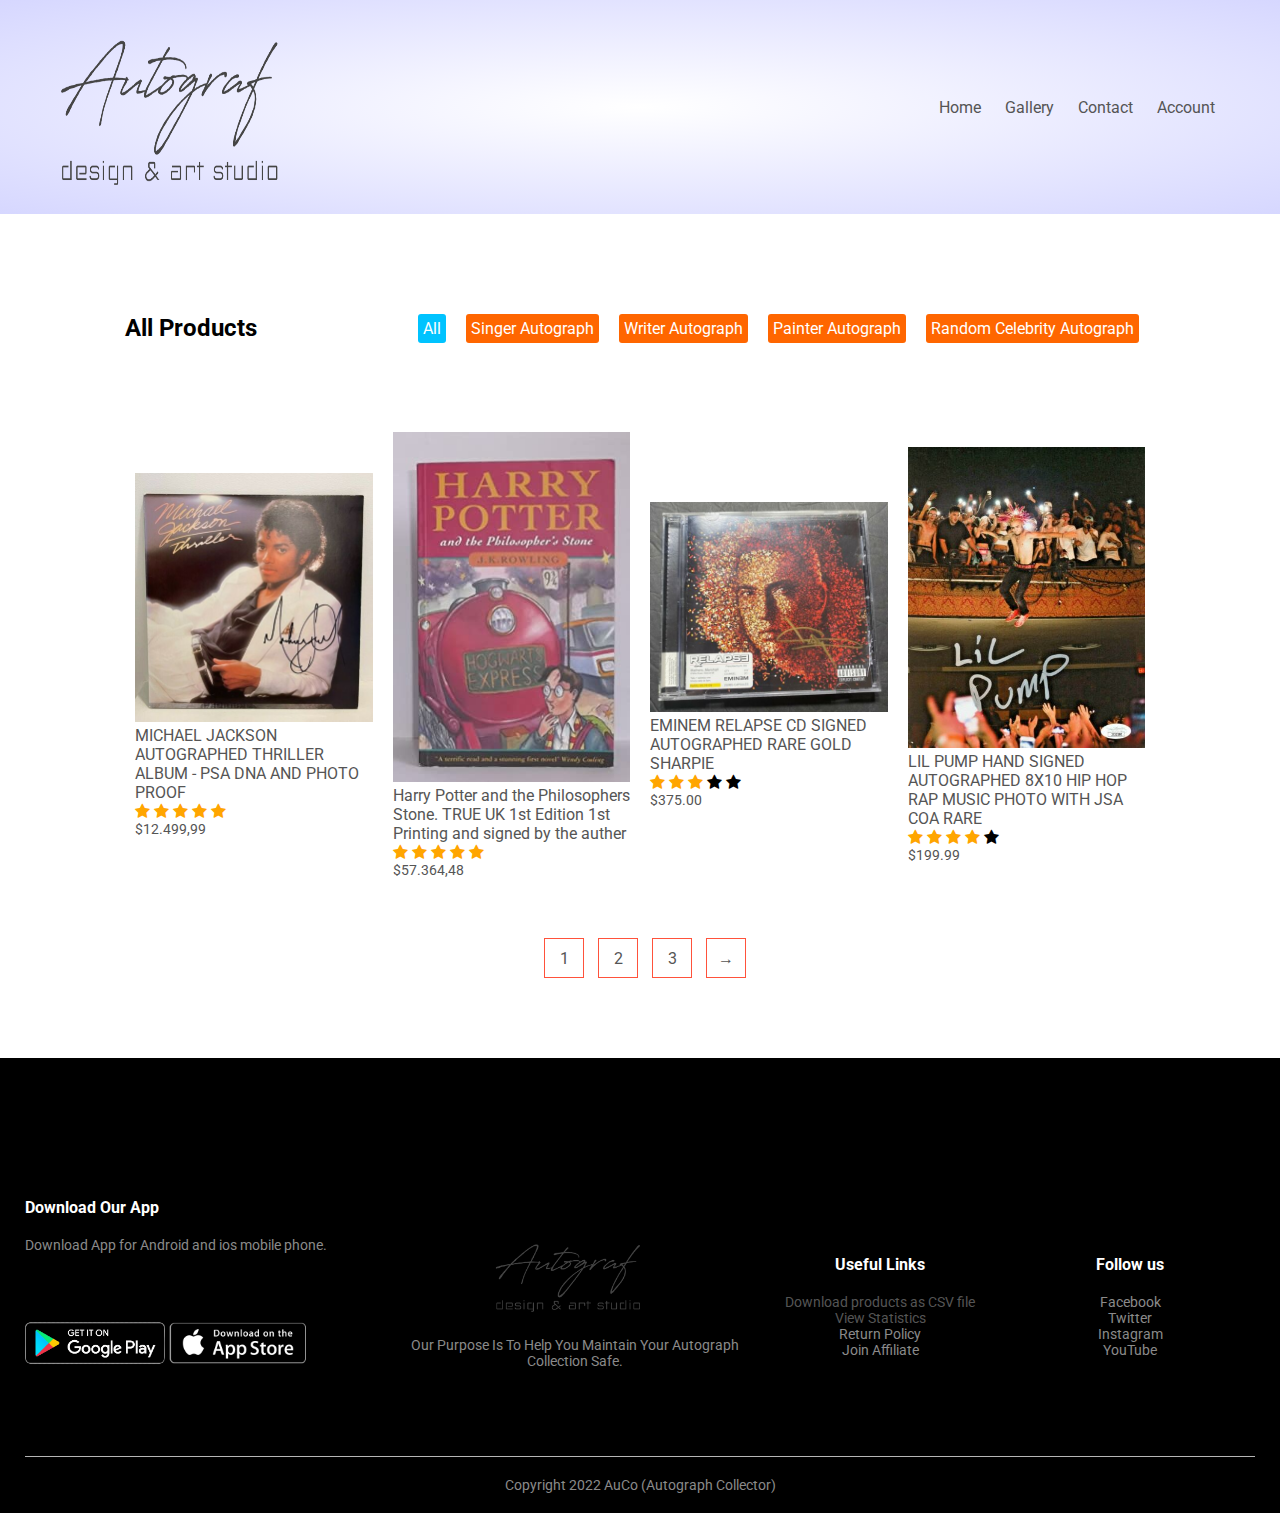
<file: PAGES/gallery.html>
<!DOCTYPE html>
<html lang="en">

<head>
    <meta charset="UTF-8">
    <meta name="viewport" content="width=device-width, initial scale=1.0">
    <title>AuCo (Autograph Collector)</title>
    <link rel="stylesheet" href="../CSS/style.css">
    <link rel="stylesheet" href="../CSS/gallery.css">
    <link rel="stylesheet" href="../CSS/footer.css">
    <link href="https://fonts.googleapis.com/css2?family=Roboto:wght@300;400;500;700&display=swap" rel="stylesheet">
    <link rel="stylesheet" href="https://cdnjs.cloudflare.com/ajax/libs/font-awesome/4.7.0/css/font-awesome.min.css">
</head>

<body>
    <div class="header">
        <div class="container">
            <div class="navbar">
                <div class="logo">
                    <a href="index.html">
                        <img alt="" src="../images/autograf-logo.png" width="150" height="150">
                    </a>
                </div>
                <nav>
                    <ul id="MenuItems">
                        <li><a href="index.html">Home</a></li>
                        <li><a href="gallery.html">Gallery</a></li>
                        <li><a href="contact.html">Contact</a></li>
                        <li><a href='account.html'>Account</a></li>
                    </ul>
                </nav>
                <img alt="" src="../images/menu-icon.png" class="menu-icon" onclick="menutoggle()">
            </div>
        </div>
    </div>

    <div class="small-container all-products">
        <div class="row row-2">
            <h2>All Products</h2>
            <div class="filter-box">
                <a href="Gallery.html" class="current btn-filter" data-filter="all">All</a>
                <a class="btn-filter" data-filter="Singer">Singer Autograph</a>
                <a class="btn-filter" data-filter="Writer">Writer Autograph</a>
                <a class="btn-filter" data-filter="Painter">Painter Autograph</a>
                <a class="btn-filter" data-filter="Random Celebrity">Random Celebrity Autograph</a>

            </div>
        </div>

        <div class="row">
            <div class="col4">
                <a href="product-details-1.html">
                    <img alt="" src="../images/product1.jpg">
                </a>
                <h4>MICHAEL JACKSON AUTOGRAPHED THRILLER ALBUM - PSA DNA AND PHOTO PROOF
                </h4>
                <div class="rating">
                    <span class="fa fa-star checked"></span>
                    <span class="fa fa-star checked"></span>
                    <span class="fa fa-star checked"></span>
                    <span class="fa fa-star checked"></span>
                    <span class="fa fa-star checked"></span>
                </div>
                <p>$12.499,99</p>
            </div>
            <div class="col4">
                <a href="">
                    <img alt="" src="../images/product2.jpg"></a>
                <h4>Harry Potter and the Philosophers Stone. TRUE UK 1st Edition 1st Printing and signed by the auther
                </h4>
                <div class="rating">
                    <span class="fa fa-star checked"></span>
                    <span class="fa fa-star checked"></span>
                    <span class="fa fa-star checked"></span>
                    <span class="fa fa-star checked"></span>
                    <span class="fa fa-star checked"></span>
                </div>
                <p>$57.364,48</p>
            </div>
            <div class="col4">
                <a href="">
                    <img alt="" src="../images/product3.jpg"></a>
                <h4>EMINEM RELAPSE CD SIGNED AUTOGRAPHED RARE GOLD SHARPIE</h4>
                <div class="rating">
                    <span class="fa fa-star checked"></span>
                    <span class="fa fa-star checked"></span>
                    <span class="fa fa-star checked"></span>
                    <span class="fa fa-star"></span>
                    <span class="fa fa-star"></span>
                </div>
                <p>$375.00</p>
            </div>
            <div class="col4">
                <a href="">
                    <img alt="" src="../images/product4.jpg"></a>
                <h4>LIL PUMP HAND SIGNED AUTOGRAPHED 8X10 HIP HOP RAP MUSIC PHOTO WITH JSA COA RARE</h4>
                <div class="rating">
                    <span class="fa fa-star checked"></span>
                    <span class="fa fa-star checked"></span>
                    <span class="fa fa-star checked"></span>
                    <span class="fa fa-star checked"></span>
                    <span class="fa fa-star"></span>
                </div>
                <p>$199.99</p>
            </div>
            <div class="page-btn">
                <a href="gallery.html"><span>1</span></a>
                <a href=""><span>2</span></a>
                <a href=""><span>3</span></a>
                <a href=""><span>&#8594;</span></a>
            </div>
        </div>
    </div>

    <!-- footer -->

    <div class="footer">
        <div class="container">
            <div class="row">
                <div class="footer-col1">
                    <h3>Download Our App</h3>
                    <p>Download App for Android and ios mobile phone.</p>
                    <div class="app-logo">
                        <img alt="" src="../images/app-logo1.png">
                        <img alt="" src="../images/app-logo2.png">
                    </div>
                </div>
                <div class="footer-col2">
                    <img alt="" src="../images/autograf-logo.png">
                    <p>Our Purpose Is To Help You Maintain Your Autograph Collection Safe.</p>
                </div>
                <div class="footer-col3">
                    <h3>Useful Links</h3>
                    <ul>
                        <li><a href="../csv/product.csv" download="product.csv">
                                Download products as CSV file</a></li>
                        <li><a href="">View Statistics</a></li>
                        <li>Return Policy</li>
                        <li>Join Affiliate</li>
                    </ul>
                </div>
                <div class="footer-col4">
                    <h3>Follow us</h3>
                    <ul>
                        <li>Facebook</li>
                        <li>Twitter</li>
                        <li>Instagram</li>
                        <li>YouTube</li>
                    </ul>
                </div>
            </div>
            <hr>
            <p class="copyright">Copyright 2022 AuCo (Autograph Collector)</p>
        </div>
    </div>

    <!-- js for toggle menu -->
    <script src="../JS/toggle_menu.js"></script>
</body>

</html>
</file>
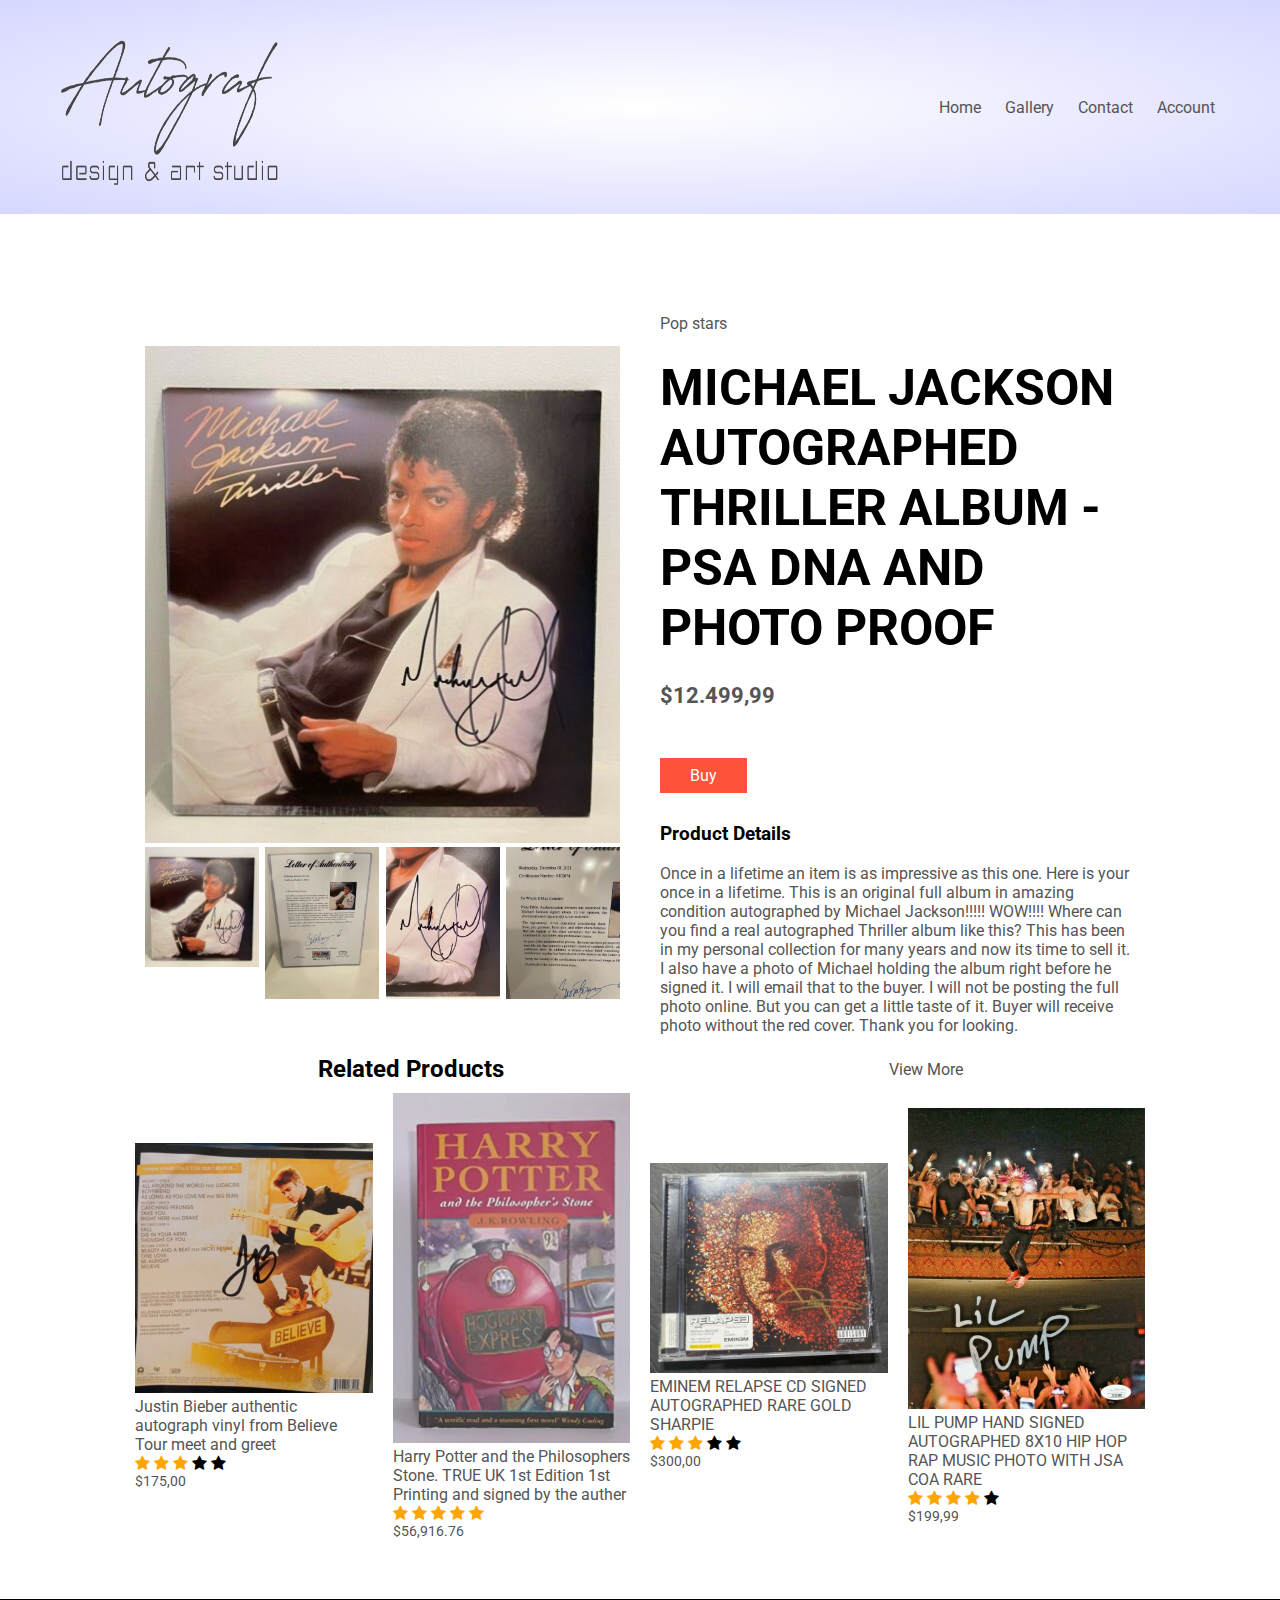
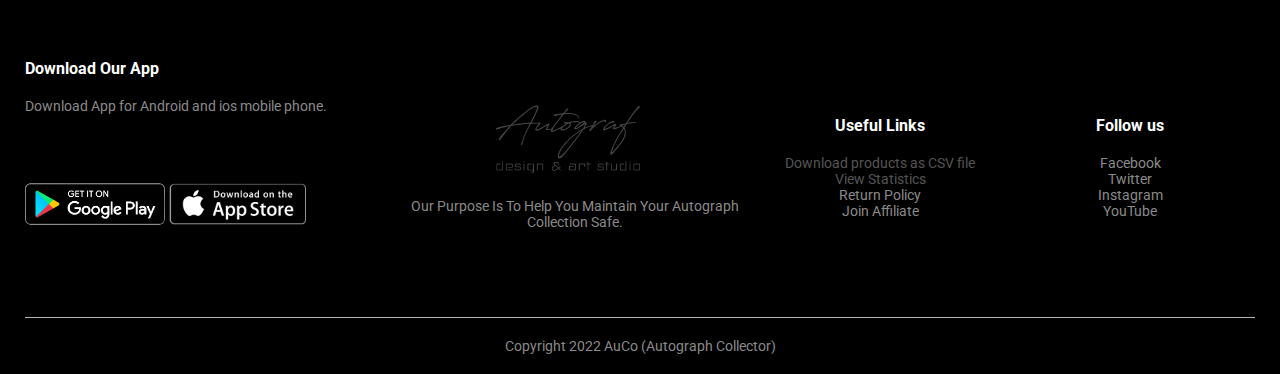
<file: PAGES/product-details-1.html>
<!DOCTYPE html>
<html lang="en">

<head>
    <meta charset="UTF-8">
    <meta name="viewport" content="width=device-width, initial scale=1.0">
    <title>AuCo (Autograph Collector)</title>
    <link rel="stylesheet" href="../CSS/style.css">
    <link rel="stylesheet" href="../CSS/product_page.css">
    <link rel="stylesheet" href="../CSS/footer.css">
    <link href="https://fonts.googleapis.com/css2?family=Roboto:wght@300;400;500;700&display=swap" rel="stylesheet">
    <link rel="stylesheet" href="https://cdnjs.cloudflare.com/ajax/libs/font-awesome/4.7.0/css/font-awesome.min.css">
</head>

<body>

    <div class="header">
        <div class="container">
            <div class="navbar">
                <div class="logo">
                    <a href="index.html">
                        <img alt="" src="../images/autograf-logo.png" width="150" height="150">
                    </a>
                </div>
                <nav>
                    <ul id="MenuItems">
                        <li><a href="index.html">Home</a></li>
                        <li><a href="gallery.html">Gallery</a></li>
                        <li><a href="contact.html">Contact</a></li>
                        <li><a href="account.html">Account</a></li>
                    </ul>
                </nav>
                <img alt="" src="../images/menu-icon.png" class="menu-icon" onclick="menutoggle()">
            </div>
        </div>
    </div>
    <!-- single product details -->

    <div class="small-container single-product">
        <div class="row">
            <div class="col2">
                <img alt="" src="../images/product1.jpg" id="ProductImg">

                <div class="small-img-row">
                    <div class="small-img-col">
                        <img alt="" src="../images/product1.jpg" class="small-img">
                    </div>
                    <div class="small-img-col">
                        <img alt="" src="../images/product1_small1.jpg" class="small-img">
                    </div>
                    <div class="small-img-col">
                        <img alt="" src="../images/product1_small2.jpg" class="small-img">
                    </div>
                    <div class="small-img-col">
                        <img alt="" src="../images/product1_small3.jpg" class="small-img">
                    </div>
                </div>
            </div>
            <div class="col2">
                <p>Pop stars</p>
                <h1>
                    MICHAEL JACKSON AUTOGRAPHED THRILLER ALBUM - PSA DNA AND PHOTO PROOF
                </h1>
                <h4>$12.499,99</h4>
                <a class="btn">Buy</a>
                <h3>Product Details</h3>
                <br>
                <p> Once in a lifetime an item is as impressive as this one. Here is your once in a lifetime. This is an
                    original full album in amazing condition autographed by Michael Jackson!!!!! WOW!!!! Where can you
                    find a real autographed Thriller album like this? This has been in my personal collection for many
                    years and now its time to sell it. I also have a photo of Michael holding the album right before he
                    signed it. I will email that to the buyer. I will not be posting the full photo online. But you can
                    get a little taste of it. Buyer will receive photo without the red cover. Thank you for looking.
                </p>
            </div>
        </div>
    </div>

    <!--  title  -->
    <div class="small-container">
        <div class="row row-2">
            <h2>Related Products</h2>
            <a href="gallery.html">
                <p>View More</p>
            </a>
        </div>
    </div>


    <!-- products -->

    <div class="small-container">
        <div class="row">
            <div class="col4">
                <a href="product-details-5.html">
                    <img alt="" src="../images/product5.jpg"></a>
                <h4>Justin Bieber authentic autograph vinyl from Believe Tour meet and greet
                </h4>
                <div class="rating">
                    <span class="fa fa-star checked"></span>
                    <span class="fa fa-star checked"></span>
                    <span class="fa fa-star checked"></span>
                    <span class="fa fa-star"></span>
                    <span class="fa fa-star"></span>
                </div>
                <p>$175,00</p>
            </div>
            <div class="col4">
                <a href="product-details-2.html">
                    <img alt="" src="../images/product2.jpg"></a>
                <h4>Harry Potter and the Philosophers Stone. TRUE UK 1st Edition 1st Printing and signed by the auther
                </h4>
                <div class="rating">
                    <span class="fa fa-star checked"></span>
                    <span class="fa fa-star checked"></span>
                    <span class="fa fa-star checked"></span>
                    <span class="fa fa-star checked"></span>
                    <span class="fa fa-star checked"></span>
                </div>
                <p>$56,916.76</p>
            </div>
            <div class="col4">
                <a href="product-details-3.html">
                    <img alt="" src="../images/product3.jpg"></a>
                <h4>EMINEM RELAPSE CD SIGNED AUTOGRAPHED RARE GOLD SHARPIE</h4>
                <div class="rating">
                    <span class="fa fa-star checked"></span>
                    <span class="fa fa-star checked"></span>
                    <span class="fa fa-star checked"></span>
                    <span class="fa fa-star"></span>
                    <span class="fa fa-star"></span>
                </div>
                <p>$300,00</p>
            </div>
            <div class="col4">
                <a href="product-details-4.html">
                    <img alt="" src="../images/product4.jpg"></a>
                <h4>LIL PUMP HAND SIGNED AUTOGRAPHED 8X10 HIP HOP RAP MUSIC PHOTO WITH JSA COA RARE</h4>
                <div class="rating">
                    <span class="fa fa-star checked"></span>
                    <span class="fa fa-star checked"></span>
                    <span class="fa fa-star checked"></span>
                    <span class="fa fa-star checked"></span>
                    <span class="fa fa-star"></span>
                </div>
                <p>$199,99</p>
            </div>

        </div>
    </div>

    <!-- footer -->

    <div class="footer">
        <div class="container">
            <div class="row">
                <div class="footer-col1">
                    <h3>Download Our App</h3>
                    <p>Download App for Android and ios mobile phone.</p>
                    <div class="app-logo">
                        <img alt="" src="../images/app-logo1.png">
                        <img alt="" src="../images/app-logo2.png">
                    </div>
                </div>
                <div class="footer-col2">
                    <img alt="" src="../images/autograf-logo.png">
                    <p>Our Purpose Is To Help You Maintain Your Autograph Collection Safe.</p>
                </div>
                <div class="footer-col3">
                    <h3>Useful Links</h3>
                    <ul>
                        <li><a href="../csv/product.csv" download="product.csv">
                                Download products as CSV file</a></li>
                        <li><a href="">View Statistics</a></li>
                        <li>Return Policy</li>
                        <li>Join Affiliate</li>
                    </ul>
                </div>
                <div class="footer-col4">
                    <h3>Follow us</h3>
                    <ul>
                        <li>Facebook</li>
                        <li>Twitter</li>
                        <li>Instagram</li>
                        <li>YouTube</li>
                    </ul>
                </div>
            </div>
            <hr>
            <p class="copyright">Copyright 2022 AuCo (Autograph Collector)</p>
        </div>
    </div>

    <!-- js for product gallery -->
    <script src="../JS/product_gallery.js"></script>

    <!-- js for toggle menu -->
    <script src="../JS/toggle_menu.js"></script>
</body>

</html>
</file>
<file: CSS/style.css>
* {
    margin: 0;
    padding: 0;
    box-sizing: border-box;
}

body {
    font-family: 'Roboto', sans-serif;
}

.navbar {
    display: flex;
    align-items: center;
    padding: 20px;
}

.logo {
    margin-top: 20px;
}

.logo img {
    width: 70%;
}

nav {
    flex: 1;
    text-align: right;
}

nav ul {
    display: inline-block;
    list-style-type: none;
}

nav ul li {
    display: inline-block;
    margin-right: 20px;

}

a {
    text-decoration: none;
    color: #555;
}

p {
    color: #555;
}

.menu-icon {
    width: 40px;
    margin-left: 20px;
    display: none;
}

.container {
    max-width: 1300px;
    margin: auto;
    padding-left: 25px;
    padding-right: 25px;
}

.row {
    display: flex;
    align-items: center;
    flex-wrap: wrap;
    justify-content: space-around;

}

.col2 {
    flex-basis: 50%;
    min-width: 300px;
}

.col2 img {
    max-width: 100%;
    padding: 50px 0;
}

.col2 h1 {
    font-size: 50px;
    line-height: 60px;
    margin: 25px 0;
}

.btn {
    display: inline-block;
    background: #ff523b;
    color: #fff;
    padding: 8px 30px;
    margin: 30px 0;
    border: 30px;
    transition: background 0.5s;
}

.btn:hover {
    background: #563434;
}

.header {
    background: radial-gradient(#fff, #d6d7ff);
}

.header .row {
    margin-top: 70px;
}

.categories {
    margin: 70px 0;
}

.col3 {
    flex-basis: 30%;
    min-width: 250px;
    margin-bottom: 30px;
}

.col3 img {
    width: 100%;
}

.small-container {
    max-width: 1080px;
    margin: auto;
    padding-left: 25px;
    padding-right: 25px;
}

.col4 {
    flex-basis: 25%;
    padding: 10px;
    min-width: 200px;
    margin-bottom: 50px;
    transition: transform 0.5s;
}

.col4 img {
    width: 100%;
}

.checked {
    color: orange;
}

.title {
    text-align: center;
    margin: 0 auto 80px;
    position: relative;
    line-height: 60px;
    color: #555;
}

.title::after {
    content: '';
    background: #ff523b;
    width: 80px;
    height: 5px;
    border-radius: 5px;
    position: absolute;
    bottom: 0;
    left: 50%;
    transform: translateX(-50%);
}

h4 {
    color: #555;
    font-weight: normal;
}

.col4 p {
    font-size: 14px;
}

.col4:hover {
    transform: translateY(-5px);
}

/* ---- media query for menu ---- */

@media only screen and (max-width: 800px) {
    nav ul {
        position: absolute;
        top: 160px;
        left: 0;
        background: #333;
        width: 100%;
        overflow: hidden;
        transition: max-height 0.5s;
    }

    nav ul li {
        display: block;
        margin-right: 50px;
        margin-top: 10px;
        margin-bottom: 10px;
    }

    nav ul li a {
        color: #fff;
    }

    .menu-icon {
        display: block;
        cursor: pointer;
    }
}

/* ---- media query for less than 600 screen size ---- */

@media only screen and (max-width: 600px) {
    .row {
        text-align: center;
    }

    .col2,
    .col3,
    .col4 {
        flex-basis: 100%;
    }

    .single-product .row {
        text-align: left;
    }

    .single-product .col2 {
        padding: 20px 0;
    }

    .single-product h1 {
        font-size: 26px;
        line-height: 32px;
    }

    .cart-info p {
        display: none;
    }
}
</file>
<file: CSS/home.css>
/* ---- offer ----*/
.offer {
    background: radial-gradient(#fff, #d6d7ff);
    margin-top: 80px;
    padding: 30px 0;
}

.col2 .offer-img {
    padding: 50px;
}

small {
    color: #555
}

/* ---- creators ----*/

.creators {
    padding-top: 100px;
}

.creators .col2 {
    text-align: center;
    box-shadow: 0px 0px 20px 0px rgba(0, 0, 0, 0.1);
}

.creators .col2 img {
    width: 300px;
    cursor: pointer;
    filter: grayscale(100%);
    transition: transform 0.5s;
}

.creators .col2 img:hover {
    transform: translateY(-10px);
    filter: grayscale(0);
}

.creators .col2 h3 {
    margin-bottom: 20px;
}
</file>
<file: CSS/footer.css>
/* ---- footer ----*/

.footer {
    background: #000;
    color: #8a8a8a;
    font-size: 14px;
    padding: 60px 0 20px;
}

.footer p {
    color: #8a8a8a;
}

.footer h3 {
    color: #fff;
    margin-bottom: 20px;
}

.footer-col1,
.footer-col2,
.footer-col3,
.footer-col4 {
    min-width: 250px;
    margin-bottom: 20px;
}

.footer-col1 {
    flex-basis: 30%;
}

.footer-col2 {
    flex: 1;
    text-align: center;
}

.footer-col2 img {
    width: 180px;
    margin-bottom: 20px;
}

.footer-col3,
.footer-col4 {
    flex-basis: 12%;
    text-align: center;
}

.footer-col3 ul,
.footer-col4 ul {
    list-style-type: none;
}


.app-logo {
    margin-top: 20px;
}

.app-logo img {
    width: 140px;
}

.footer hr {
    border: none;
    background: #b5b5b5;
    height: 1px;
    margin: 20px 0;
}

.copyright {
    text-align: center;
}
</file>
<file: style.css>
* {
    margin: 0;
    padding: 0;
    box-sizing: border-box;
}

body {
    font-family: 'Roboto', sans-serif;
}

.navbar {
    display: flex;
    align-items: center;
    padding: 20px;
}

.logo {
    margin-top: 20px;
}

.logo img {
    width: 70%;
}

nav {
    flex: 1;
    text-align: right;
}

nav ul {
    display: inline-block;
    list-style-type: none;
}

nav ul li {
    display: inline-block;
    margin-right: 20px;

}

a {
    text-decoration: none;
    color: #555;
}

p {
    color: #555;
}

.menu-icon {
    width: 40px;
    margin-left: 20px;
    display: none;
}

.container {
    max-width: 1300px;
    margin: auto;
    padding-left: 25px;
    padding-right: 25px;
}

.row {
    display: flex;
    align-items: center;
    flex-wrap: wrap;
    justify-content: space-around;

}

.col2 {
    flex-basis: 50%;
    min-width: 300px;
}

.col2 img {
    max-width: 100%;
    padding: 50px 0;
}

.col2 h1 {
    font-size: 50px;
    line-height: 60px;
    margin: 25px 0;
}

.btn {
    display: inline-block;
    background: #ff523b;
    color: #fff;
    padding: 8px 30px;
    margin: 30px 0;
    border: 30px;
    transition: background 0.5s;
}

.btn:hover {
    background: #563434;
}

.header {
    background: radial-gradient(#fff, #d6d7ff);
}

.header .row {
    margin-top: 70px;
}

.categories {
    margin: 70px 0;
}

.col3 {
    flex-basis: 30%;
    min-width: 250px;
    margin-bottom: 30px;
}

.col3 img {
    width: 100%;
}

.small-container {
    max-width: 1080px;
    margin: auto;
    padding-left: 25px;
    padding-right: 25px;
}

.col4 {
    flex-basis: 25%;
    padding: 10px;
    min-width: 200px;
    margin-bottom: 50px;
    transition: transform 0.5s;
}

.col4 img {
    width: 100%;
}

.checked {
    color: orange;
}

.title {
    text-align: center;
    margin: 0 auto 80px;
    position: relative;
    line-height: 60px;
    color: #555;
}

.title::after {
    content: '';
    background: #ff523b;
    width: 80px;
    height: 5px;
    border-radius: 5px;
    position: absolute;
    bottom: 0;
    left: 50%;
    transform: translateX(-50%);
}

h4 {
    color: #555;
    font-weight: normal;
}

.col4 p {
    font-size: 14px;
}

.col4:hover {
    transform: translateY(-5px);
}

/* ---- media query for menu ---- */

@media only screen and (max-width: 800px) {
    nav ul {
        position: absolute;
        top: 160px;
        left: 0;
        background: #333;
        width: 100%;
        overflow: hidden;
        transition: max-height 0.5s;
    }

    nav ul li {
        display: block;
        margin-right: 50px;
        margin-top: 10px;
        margin-bottom: 10px;
    }

    nav ul li a {
        color: #fff;
    }

    .menu-icon {
        display: block;
        cursor: pointer;
    }
}

/* ---- media query for less than 600 screen size ---- */

@media only screen and (max-width: 600px) {
    .row {
        text-align: center;
    }

    .col2,
    .col3,
    .col4 {
        flex-basis: 100%;
    }

    .single-product .row {
        text-align: left;
    }

    .single-product .col2 {
        padding: 20px 0;
    }

    .single-product h1 {
        font-size: 26px;
        line-height: 32px;
    }

    .cart-info p {
        display: none;
    }
}
</file>
<file: account.css>
/* ---- account page ----*/

.account-page {
    padding: 50px 0;
    background: radial-gradient(#fff, #d6d7ff);

}

.form-container {
    background: #fff;
    width: 300px;
    height: 400px;
    position: relative;
    text-align: center;
    padding: 20px 0;
    margin: auto;
    box-shadow: 0 0 20px 0px rgba(0, 0, 0, 0.1);
    overflow: hidden;
}

.form-container span {
    font-weight: bold;
    padding: 0 10px;
    color: #555;
    cursor: pointer;
    width: 100px;
    display: inline-block;
}

.form-btn {
    display: inline-block;
}

.form-container form {
    max-width: 300px;
    padding: 0 20px;
    position: absolute;
    top: 50px;
    transition: transform 1s;
}

/*-- filter css */

form input {
    width: 100%;
    height: 30px;
    margin: 10px 0;
    padding: 0 10px;
    border: 1px solid #ccc;
}

form .btn {
    width: 100%;
    border: none;
    cursor: pointer;
    margin: 10px 0;
}

form .btn:focus {
    outline: none;
}

#LoginForm {
    left: -300px;
}

#RegForm {
    left: 0;
}

form a {
    font-size: 12px;
}

#Indicator {
    width: 100px;
    border: none;
    background: #ff523b;
    height: 3px;
    margin-top: 8px;
    transform: translateX(100px);
    transition: transform 1s;
}
</file>
<file: footer.css>
/* ---- footer ----*/

.footer {
    background: #000;
    color: #8a8a8a;
    font-size: 14px;
    padding: 60px 0 20px;
}

.footer p {
    color: #8a8a8a;
}

.footer h3 {
    color: #fff;
    margin-bottom: 20px;
}

.footer-col1,
.footer-col2,
.footer-col3,
.footer-col4 {
    min-width: 250px;
    margin-bottom: 20px;
}

.footer-col1 {
    flex-basis: 30%;
}

.footer-col2 {
    flex: 1;
    text-align: center;
}

.footer-col2 img {
    width: 180px;
    margin-bottom: 20px;
}

.footer-col3,
.footer-col4 {
    flex-basis: 12%;
    text-align: center;
}

.footer-col3 ul,
.footer-col4 ul {
    list-style-type: none;
}


.app-logo {
    margin-top: 20px;
}

.app-logo img {
    width: 140px;
}

.footer hr {
    border: none;
    background: #b5b5b5;
    height: 1px;
    margin: 20px 0;
}

.copyright {
    text-align: center;
}
</file>
<file: product_page.css>
/*---- single product details ----*/

.single-product {
    margin-top: 80px;
}

.single-product .col2 img {
    padding: 0;
}

.single-product .col2 {
    padding: 20px;
}

.single-product h4 {
    margin: 20px 0;
    font-size: 22px;
    font-weight: bold;
}

.single-product select {
    display: block;
    padding: 10px;
    margin-top: 20px;
}

.single-product input {
    width: 50px;
    height: 40px;
    padding-left: 10px;
    font-size: 20px;
    margin-right: 10px;
    border: 1px solid #ff523b;
}

input:focus {
    outline: none;
}

.small-img-row {
    display: flex;
    justify-content: space-between;
}

.small-img-col {
    flex-basis: 24%;
    cursor: pointer;
}
</file>
<file: CSS/account.css>
/* ---- account page ----*/

.account-page {
    padding: 50px 0;
    background: radial-gradient(#fff, #d6d7ff);

}

.form-container {
    background: #fff;
    width: 300px;
    height: 400px;
    position: relative;
    text-align: center;
    padding: 20px 0;
    margin: auto;
    box-shadow: 0 0 20px 0px rgba(0, 0, 0, 0.1);
    overflow: hidden;
}

.form-container span {
    font-weight: bold;
    padding: 0 10px;
    color: #555;
    cursor: pointer;
    width: 100px;
    display: inline-block;
}

.form-btn {
    display: inline-block;
}

.form-container form {
    max-width: 300px;
    padding: 0 20px;
    position: absolute;
    top: 50px;
    transition: transform 1s;
}

/*-- filter css */

form input {
    width: 100%;
    height: 30px;
    margin: 10px 0;
    padding: 0 10px;
    border: 1px solid #ccc;
}

form .btn {
    width: 100%;
    border: none;
    cursor: pointer;
    margin: 10px 0;
}

form .btn:focus {
    outline: none;
}

#LoginForm {
    left: -300px;
}

#RegForm {
    left: 0;
}

form a {
    font-size: 12px;
}

#Indicator {
    width: 100px;
    border: none;
    background: #ff523b;
    height: 3px;
    margin-top: 8px;
    transform: translateX(100px);
    transition: transform 1s;
}
</file>
<file: CSS/contact.css>
.contact-items {
    display: -webkit-box;
    display: -webkit-flex;
    display: -ms-flexbox;
    display: flex;
    -webkit-box-align: center;
    -webkit-align-items: center;
    -ms-flex-align: center;
    align-items: center;
    -webkit-box-orient: vertical;
    -webkit-box-direction: normal;
    -webkit-flex-direction: column;
    -ms-flex-direction: column;
    flex-direction: column;
}

.contact {
    margin-top: 80px;
    padding: 80px 0;
    position: relative;
    z-index: 1;
}

.contact:before {
    position: absolute;
    content: '';
    height: 100%;
    width: 100%;
    top: 0;
    left: 0;
    background: rgba(0, 0, 0, 0);
    z-index: -1;
}

.contact-items h2 {
    color: #ff523b;
    font-size: 40px;
    margin-bottom: 18px;
}

.contact-items input[type="text"] {
    border-radius: 10px;
    margin-bottom: 15px;
    padding: 15px;
    width: 50%;
}

.contact-items textarea {
    border-radius: 10px;
    height: 150px;
    padding: 15px;
    width: 50%;
}

.contact-items button {
    background: #ff523b;
    color: white;
    display: block;
    font-size: 20px;
    margin-top: 25px;
    padding: 15px 80px;
    text-decoration: none;
    text-transform: uppercase;
}
</file>
<file: CSS/gallery.css>
/*-- gallery page --*/

.row {
    margin-top: 80px;
    display: flex;
    align-items: center;
    flex-wrap: wrap;
    justify-content: space-around;
}

/* All products page */

.all-products {
    margin-top: 80px;
}

.row-2 {
    justify-content: space-between;
    margin: 100px auto 50px;
}

select {
    border: 1px solid #ff523b;
    padding: 5px;
}

select:focus {
    outline: none;
}

.page-btn {
    margin: 0 auto 80px;
}

.page-btn span {
    display: inline-block;
    border: 1px solid #ff523b;
    margin-left: 10px;
    width: 40px;
    height: 40px;
    text-align: center;
    line-height: 40px;
    cursor: pointer;
}

.page-btn span:hover {
    background: #ff523b;
    color: #fff;
}


/*-- filter css */
.form1 input {
    width: 30rem;
    padding: 1rem;
    border: none;
    outline: none;
    font-size: 1.4rem;
    border-radius: 5px;
    border-bottom: 2px solid lightblue;

}

.active {
    background-color: rgb(0, 195, 255);
}

.btn-filter {
    font-size: 1rem;
    text-decoration: none;
    color: #fff;
    margin-right: 1rem;
    background-color: rgb(255, 102, 0);
    padding: 5px;
    border-radius: 3px;
}

form input {
    width: 100%;
    height: 30px;
    margin: 10px 0;
    padding: 0 10px;
    border: 1px solid #ccc;
}

form .btn {
    width: 100%;
    border: none;
    cursor: pointer;
    margin: 10px 0;
}

form .btn:focus {
    outline: none;
}

#LoginForm {
    left: -300px;
}

#RegForm {
    left: 0;
}

form a {
    font-size: 12px;
}

#Indicator {
    width: 100px;
    border: none;
    background: #ff523b;
    height: 3px;
    margin-top: 8px;
    transform: translateX(100px);
    transition: transform 1s;
}

.btn-filter:hover,
.btn-filter:active {
    background-color: rgb(0, 195, 255);

}

.current {
    background-color: rgb(0, 195, 255);
}
</file>
<file: CSS/product_page.css>
/*---- single product details ----*/

.single-product {
    margin-top: 80px;
}

.single-product .col2 img {
    padding: 0;
}

.single-product .col2 {
    padding: 20px;
}

.single-product h4 {
    margin: 20px 0;
    font-size: 22px;
    font-weight: bold;
}

.single-product select {
    display: block;
    padding: 10px;
    margin-top: 20px;
}

.single-product input {
    width: 50px;
    height: 40px;
    padding-left: 10px;
    font-size: 20px;
    margin-right: 10px;
    border: 1px solid #ff523b;
}

input:focus {
    outline: none;
}

.small-img-row {
    display: flex;
    justify-content: space-between;
}

.small-img-col {
    flex-basis: 24%;
    cursor: pointer;
}
</file>
